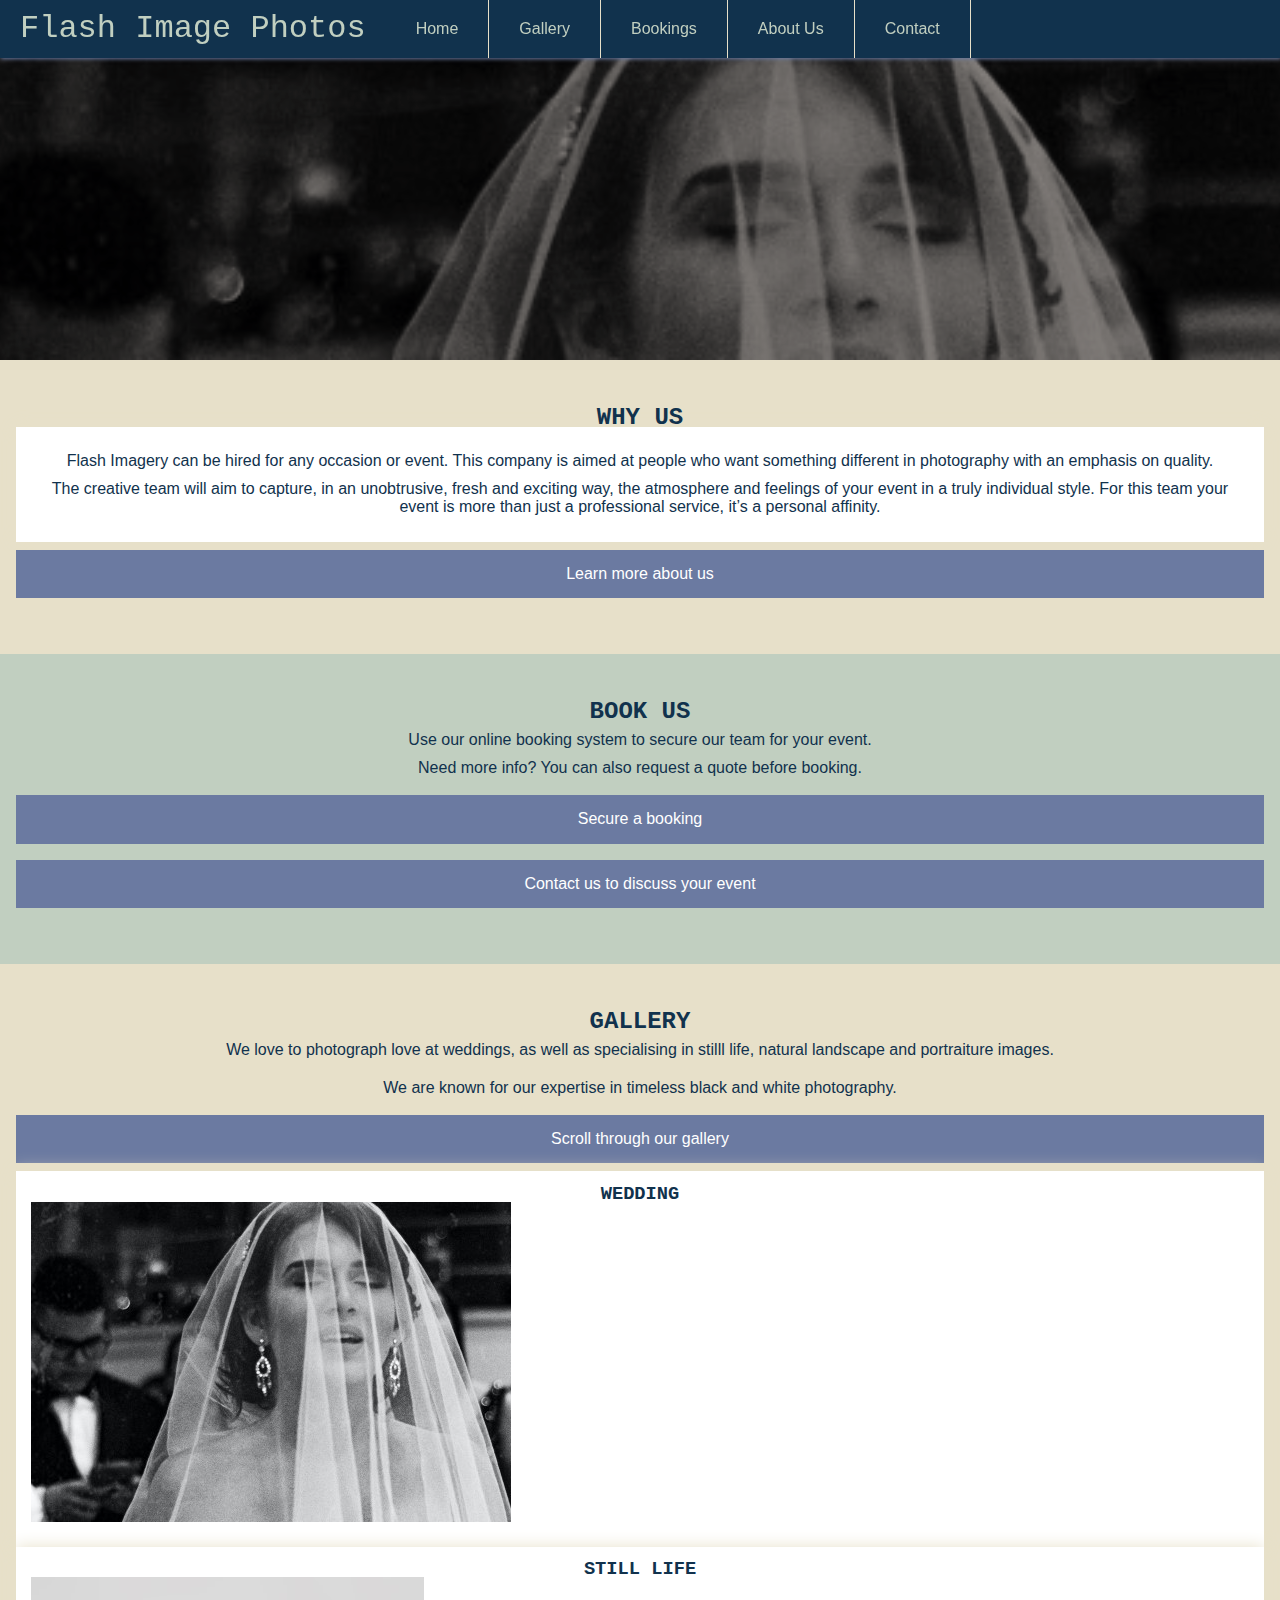
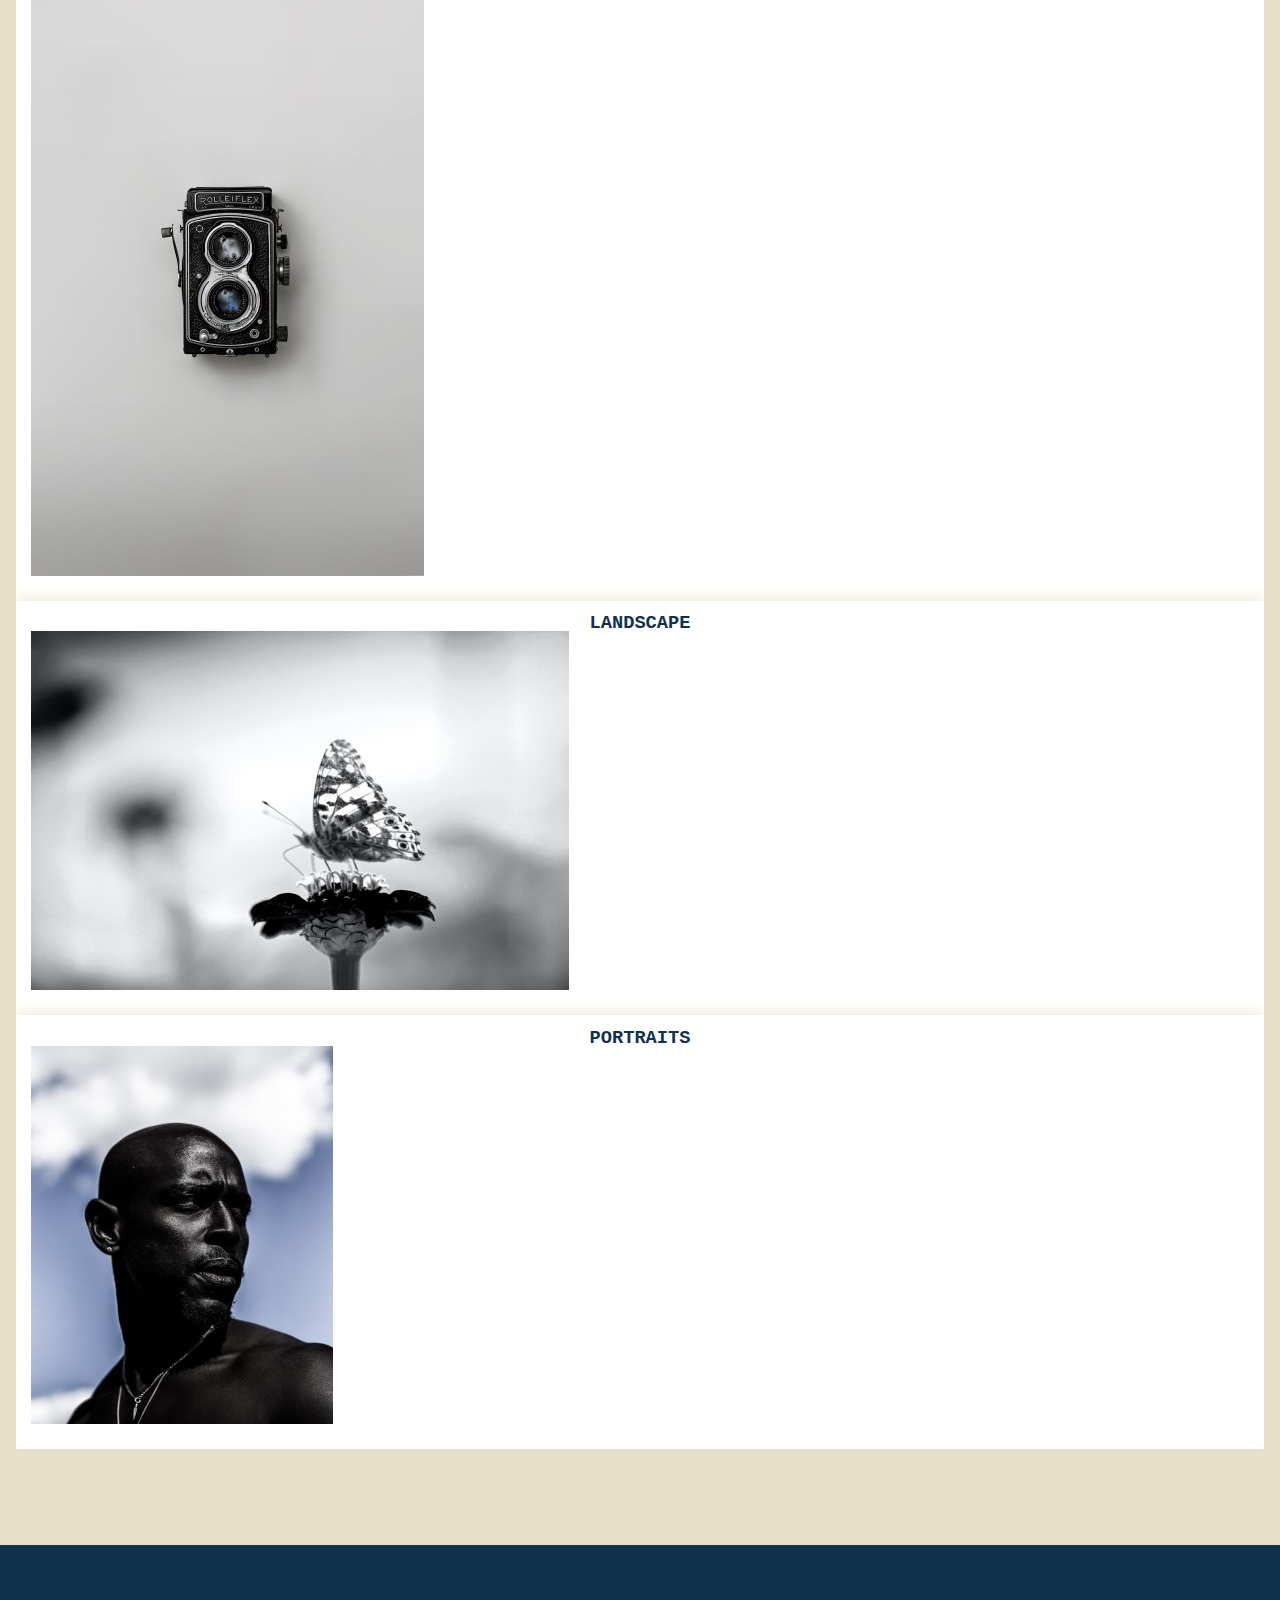
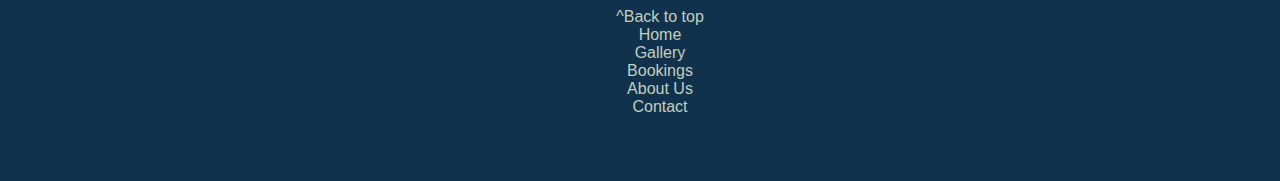
<file: index/index.html>
<!DOCTYPE html>
<html lang="en">

<head>
    <meta charset="UTF-8">
    <meta http-equiv="X-UA-Compatible" content="IE=edge">
    <meta name="viewport" content="width=device-width, initial-scale=1.0">
    <title>Homepage</title>
    <link rel="stylesheet" href="../css/style.css">
</head>

<body id="pagetop">

    <header class="header" id="menu"></header>

    <main>
        <section class=intro>
            <h1></h1>
        </section>

        <section class="why-us">
            <header class="why-us-intro">
                <h2 class="titleofsection">WHY US</h2>
            </header>
            <div class="why-us-body">
                <p>Flash Imagery can be hired for any occasion or event. This company is aimed at people who want
                    something different in photography with an emphasis on quality.</p>
                <p>The creative team will aim to capture, in an unobtrusive, fresh and exciting way, the atmosphere and
                    feelings of your event in a truly individual style. For this team your event is more than just a
                    professional service, it’s a personal affinity.</p>
            </div>
            <div class="group-of-btn">
                <a href="aboutus.html" class="btn btn-highlightcolour">Learn more about us</a>
            </div>
        </section>

        <section class="booking">
            <header>
                <h2 class="titleofsection">BOOK US</h2>
            </header>
            <p>Use our online booking system to secure our team for your event.</p>
            <p>Need more info? You can also request a quote before booking.</p>
            <div class="group-of-btn">
                <a href="bookings.html" class="btn btn-highlightcolour">Secure a booking</a>
                <a href="contact.html" class="btn btn-highlightcolour">Contact us to discuss your event</a>
            </div>
        </section>




        <section class="photo-gallery">
            <header>
                <h2 class="titleofsection">GALLERY</h2>
            </header>
            <p>We love to photograph love at weddings, as well as specialising in stilll life, natural landscape and
                portraiture images.</p>
            <p>We are known for our expertise in timeless black and white photography. </p>

            <div class="group-of-btn">
                <a href="gallery.html" class="btn btn-highlightcolour">Scroll through our gallery</a>
            </div>

            <div class="photo">
                <h3>WEDDING</h3>
                <img src="../images/bride_groom_landscape.jpg" alt="bride and groom singing at wedding"
                    class="photo-img">
                <p></p>
            </div>
            <div class="photo">
                <h3>STILL LIFE</h3>
                <img src="../images/vintage_camera_portrait.jpg" alt="vintage camera" class="photo-img">
                <p></p>
            </div>
            <div class="photo">
                <h3>LANDSCAPE</h3>
                <img src="../images/butterfly_flower_landscape.jpg" alt="butterlfy rests on a flower photo"
                    class="photo-img">
                <p></p>
            </div>
            <div class="photo">
                <h3>PORTRAITS</h3>
                <img src="../images/man_sky_portrait.jpg" alt="close up photo of mans face against blue sky"
                    class="photo-img">
                <p></p>
            </div>
        </section>

    </main>

    <footer class="footer" id="myFootermenu"></footer>
    <script src="../javascript/script.js"></script>


</body>

</html>
</file>
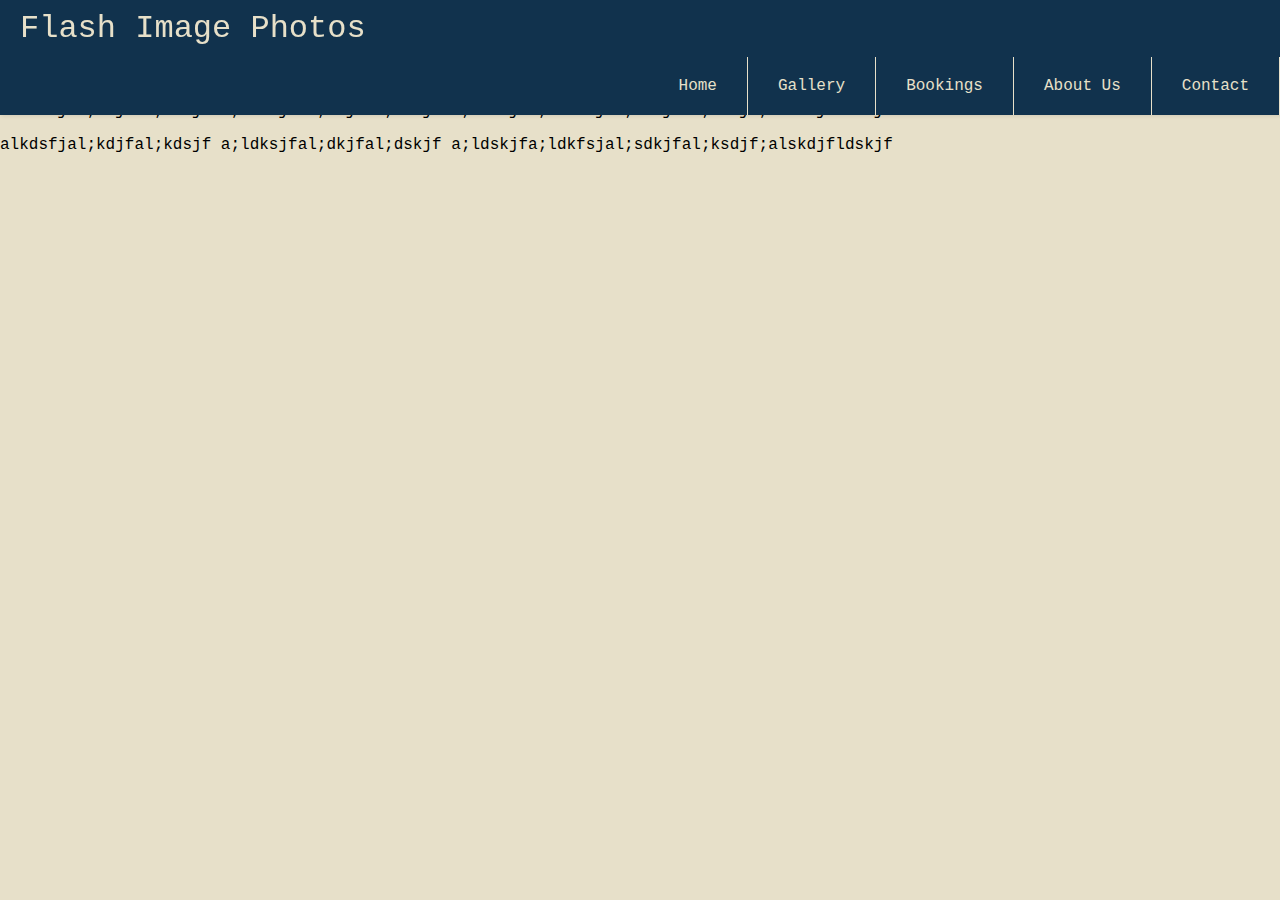
<file: test/index/index.html>
<html lang="en">
<head>
    <meta charset="UTF-8">
    <meta http-equiv="X-UA-Compatible" content="IE=edge">
    <meta name="viewport" content="width=device-width, initial-scale=1.0">
    <title>Document</title>
    <link rel="stylesheet" a href="../style/style.css">
  
</head>
<body>
  <header class="header" id="menu">
    <script src="../javascript/script.js"></script>
  </header>

  <p>alkdsfjal;kdjfal;kdsjf a;ldksjfal;dkjfal;dskjf a;ldskjfa;ldkfsjal;sdkjfal;ksdjf;alskdjfldskjf</p>
  <p>alkdsfjal;kdjfal;kdsjf a;ldksjfal;dkjfal;dskjf a;ldskjfa;ldkfsjal;sdkjfal;ksdjf;alskdjfldskjf</p>
  <p>alkdsfjal;kdjfal;kdsjf a;ldksjfal;dkjfal;dskjf a;ldskjfa;ldkfsjal;sdkjfal;ksdjf;alskdjfldskjf</p>
  <p>alkdsfjal;kdjfal;kdsjf a;ldksjfal;dkjfal;dskjf a;ldskjfa;ldkfsjal;sdkjfal;ksdjf;alskdjfldskjf</p>
  <p>alkdsfjal;kdjfal;kdsjf a;ldksjfal;dkjfal;dskjf a;ldskjfa;ldkfsjal;sdkjfal;ksdjf;alskdjfldskjf</p> 
</body>
</html>
</file>
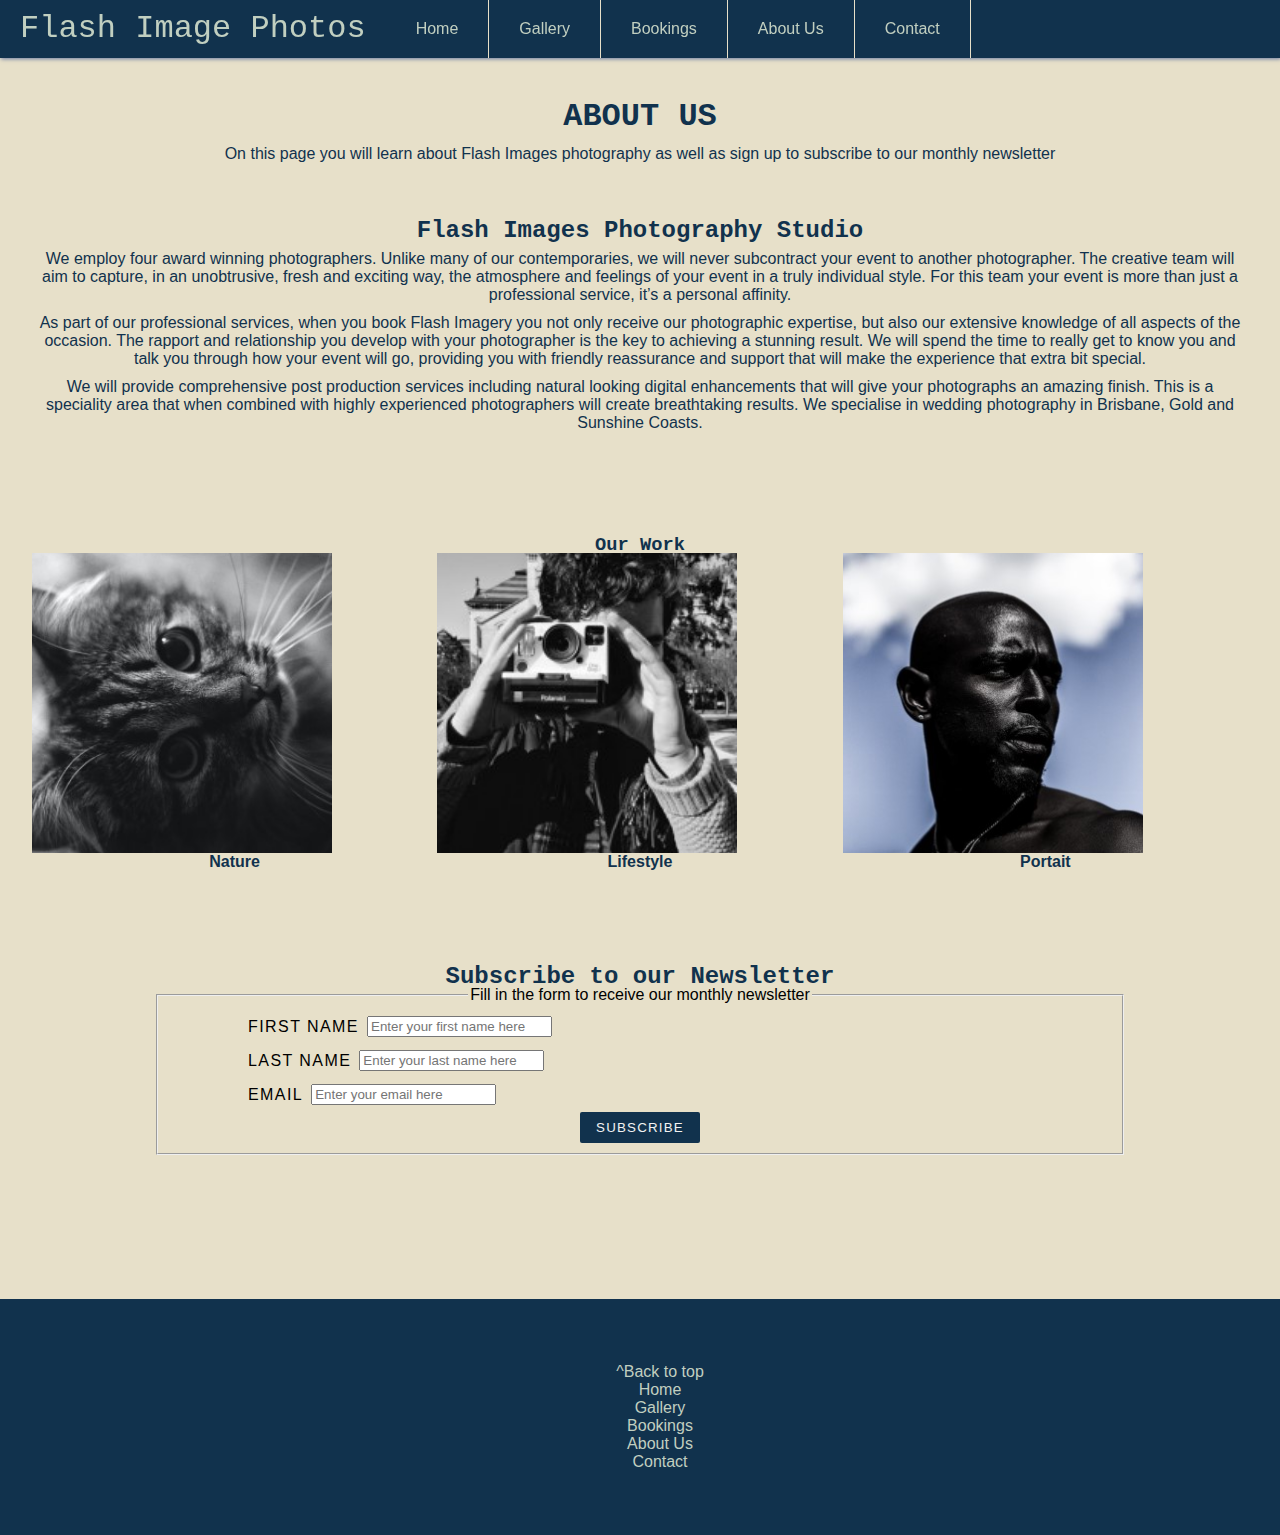
<file: index/aboutus.html>
<!DOCTYPE html>
<html lang="en">

<head>
    <meta charset="UTF-8">
    <meta http-equiv="X-UA-Compatible" content="IE=edge">
    <meta name="viewport" content="width=device-width, initial-scale=1.0">
    <title>About Us</title>
    <script src="../javascript/script.js" defer></script>
    <link rel="stylesheet" href="../css/style.css">
</head>

<body id="pagetop">
    <header class="header" id="menu"></header>


    <main>
        <section>


            <header>
                <h1 class="titleofpage">ABOUT US</h1>
                <p>On this page you will learn about Flash Images photography as well as sign up to subscribe to our
                    monthly newsletter</p>
                <p></p>
            </header>

            <section class="aboutus">
                <div class="aboutuswords">
                    <h2 class="titleofsection">Flash Images Photography Studio</h2>
                    <p>We employ four award winning photographers. Unlike many of our contemporaries, we will never
                        subcontract
                        your event to another photographer. The creative team will aim to capture, in an unobtrusive,
                        fresh and
                        exciting way, the atmosphere and feelings of your event in a truly individual style. For this
                        team your
                        event is more than just a professional service, it’s a personal affinity.</p>
                    <p>As part of our professional services, when you book Flash Imagery you not only receive our
                        photographic
                        expertise, but also our extensive knowledge of all aspects of the occasion. The rapport and
                        relationship
                        you develop with your photographer is the key to achieving a stunning result. We will spend the
                        time to
                        really get to know you and talk you through how your event will go, providing you with friendly
                        reassurance and support that will make the experience that extra bit special.</p>
                    <p>We will provide comprehensive post production services including natural looking digital
                        enhancements
                        that will give your photographs an amazing finish. This is a speciality area that when combined
                        with
                        highly experienced photographers will create breathtaking results. We specialise in wedding
                        photography
                        in Brisbane, Gold and Sunshine Coasts.</p>
                </div>
            </section>

            <section class="aboutusimages">
                <div class="threesquareimages">
                    <h3>Our Work</h3>
                    <div class="imagecolumns">
                        <div class="column"><img src="../images/kitten_portrait.jpg" alt="kitten" class="squareimage">
                            <h4>Nature</h4>
                        </div>
                        <div class="column"><img src="../images/man_polaroidcamera_portrait.jpg"
                                alt="man with polaroid camera over face" class="squareimage">
                            <h4>Lifestyle</h4>
                        </div>
                        <div class="column"><img src="../images/man_sky_portrait.jpg"
                                alt="close up mans face with sky behind" class="squareimage">
                            <h4>Portait</h4>
                        </div>
                    </div>
                </div>
            </section>

            <section class="newslettersubscribe">
                <div class="subscribe">
                    <h2 class="titleofsection">Subscribe to our Newsletter</h2>
                </div>
                <div class="newssubscribe-container">
                    <form>
                        <fieldset>
                            <legend>Fill in the form to receive our monthly newsletter</legend>
                            <ul class="newssubscribe-flex-outer">
                                <li>
                                    <label for="first-name">First Name</label>
                                    <input type="text" id="first-name" placeholder="Enter your first name here">
                                </li>
                                <li>
                                    <label for="last-name">Last Name</label>
                                    <input type="text" id="last-name" placeholder="Enter your last name here">
                                </li>
                                <li>
                                    <label for="email">Email</label>
                                    <input type="email" id="email" placeholder="Enter your email here">
                                </li>
                            </ul>


                            <button type="submit">Subscribe</button>

                        </fieldset>
                    </form>
                </div>
            </section>

        </section>
    </main>
    <footer class="footer" id="myFootermenu"></footer>
    <script src="../javascript/script.js"></script>

</body>

</html>
</file>
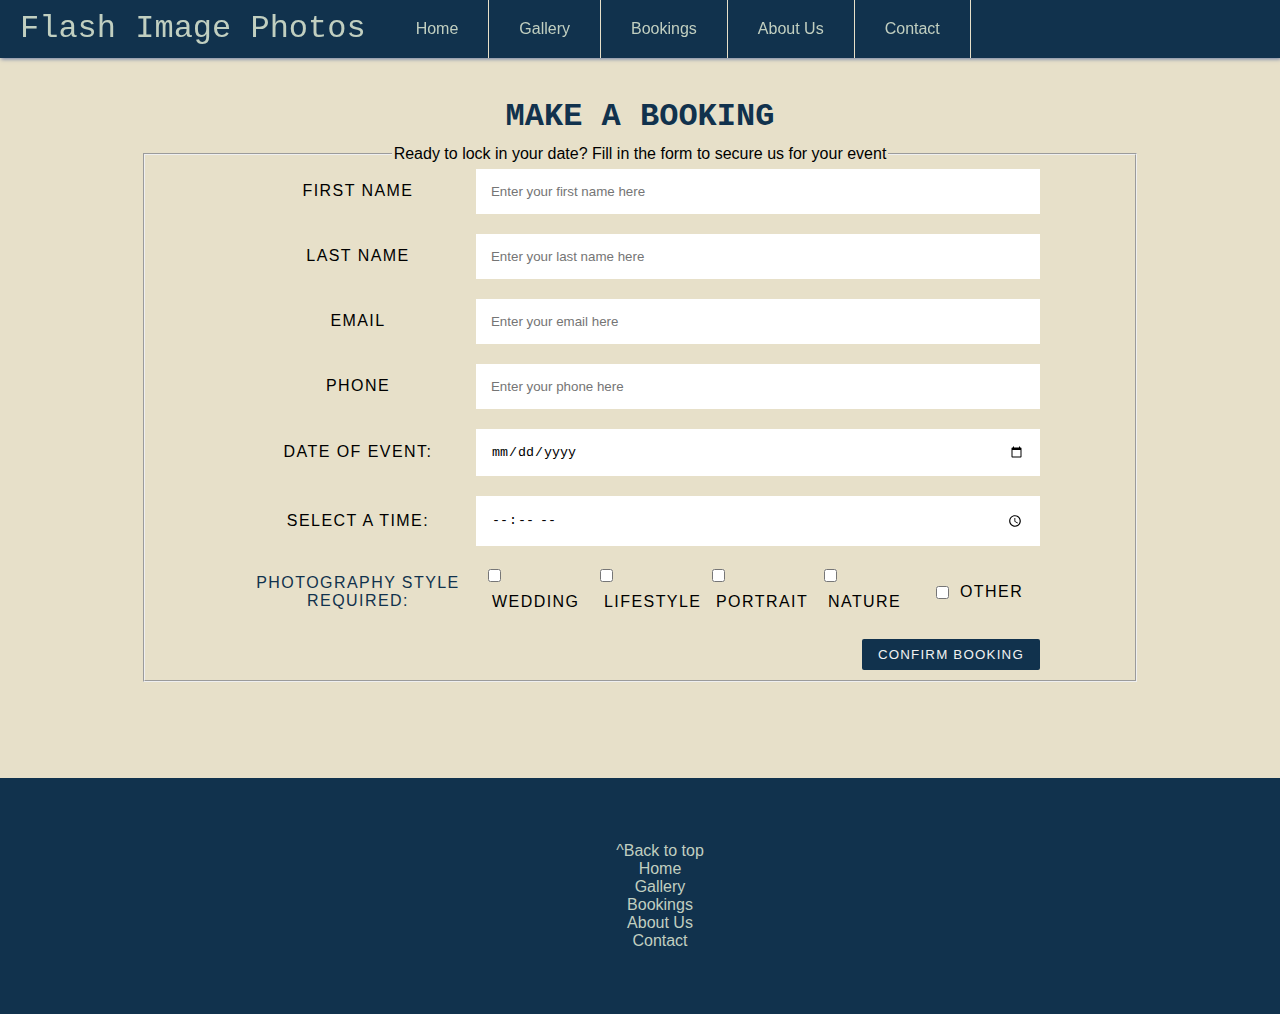
<file: index/bookings.html>
<!DOCTYPE html>
<html lang="en">

<head>
    <meta charset="UTF-8">
    <meta http-equiv="X-UA-Compatible" content="IE=edge">
    <meta name="viewport" content="width=device-width, initial-scale=1.0">
    <title>Bookings</title>
    <script src="../javascript/script.js" defer></script>
    <link rel="stylesheet" href="../css/style.css">
</head>

<body id="pagetop">
    <header class="header" id="menu"></header>


    <main>
        <section>


            <header>
                <h1 class="titleofpage">MAKE A BOOKING</h1>
                <p></p>
                <p></p>
            </header>
            <div class="booking-container">
                <form>
                    <fieldset>
                        <legend>Ready to lock in your date? Fill in the form to secure us for your event</legend>
                        <ul class="booking-flex-outer">
                            <li>
                                <label for="first-name">First Name</label>
                                <input type="text" id="first-name" placeholder="Enter your first name here">
                            </li>
                            <li>
                                <label for="last-name">Last Name</label>
                                <input type="text" id="last-name" placeholder="Enter your last name here">
                            </li>
                            <li>
                                <label for="email">Email</label>
                                <input type="email" id="email" placeholder="Enter your email here">
                            </li>
                            <li>
                                <label for="phone">Phone</label>
                                <input type="tel" id="phone" placeholder="Enter your phone here">
                            </li>
                            <li>
                                <label for="calendardate">Date of Event:</label>
                                <input type="date" id="calendardate" name="calendardate">
                            </li>
                            <li>
                                <label for="eventtime">Select a time:</label>
                                <input type="time" id="eventtime" name="eventtime">
                            </li>
                            <li>
                                <p>Photography style required:</p>
                                <ul class="booking-flex-inner">
                                    <li>
                                        <input type="checkbox" id="Wedding">
                                        <label for="Wedding">Wedding</label>
                                    </li>
                                    <li>
                                        <input type="checkbox" id="Lifestyle">
                                        <label for="Lifestyle">Lifestyle</label>
                                    </li>
                                    <li>
                                        <input type="checkbox" id="Portrait">
                                        <label for="Portrait">Portrait</label>
                                    </li>
                                    <li>
                                        <input type="checkbox" id="Nature">
                                        <label for="Nature">Nature</label>
                                    </li>
                                    <li>
                                        <input type="checkbox" id="other">
                                        <label for="other">Other</label>
                                    </li>
                                </ul>

                            <li>
                                <button type="submit">Confirm Booking</button>
                            </li>
                        </ul>
                    </fieldset>
                </form>
            </div>

        </section>
    </main>

    <footer class="footer" id="myFootermenu"></footer>
    <script src="../javascript/script.js"></script>
</body>

</html>
</file>
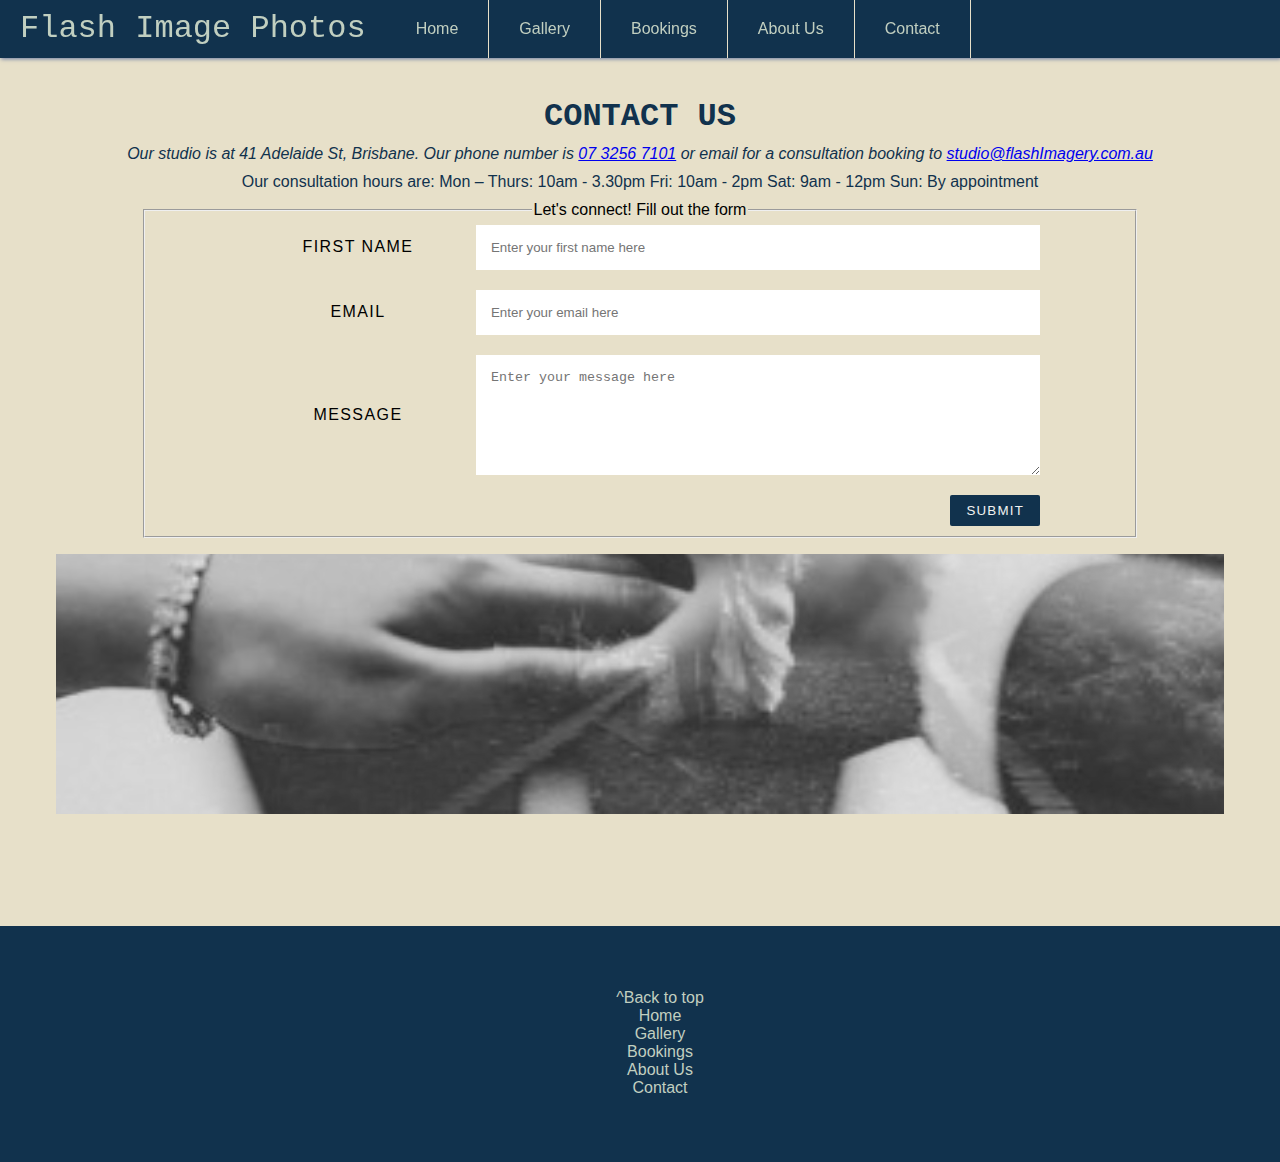
<file: index/contact.html>
<!DOCTYPE html>
<html lang="en">

<head>
  <meta charset="UTF-8">
  <meta http-equiv="X-UA-Compatible" content="IE=edge">
  <meta name="viewport" content="width=device-width, initial-scale=1.0">
  <title>Contact</title>
  <script src="../javascript/script.js" defer></script>
  <link rel="stylesheet" href="../css/style.css">
</head>

<body id="pagetop">
  <header class="header" id="menu"></header>


  <main>
    <section>


      <header>
        <h1 class="titleofpage">CONTACT US</h1>
        <p>
      </header>
      <address>
        <P>Our studio is at 41 Adelaide St, Brisbane. Our phone number is <a href="tel:0732567101">07 3256 7101</a> or
          email for a consultation
          booking to <a href="mailto:studio@flashImagery.com.au">studio@flashImagery.com.au</a>
      </address>

      <p>Our consultation hours are:
        Mon – Thurs: 10am - 3.30pm
        Fri: 10am - 2pm
        Sat: 9am - 12pm
        Sun: By appointment</p>
      <div class="contactus-container">
        <form>
          <fieldset>
            <legend>Let's connect! Fill out the form</legend>
            <ul class="contactus-flex-outer">
              <li>
                <label for="first-name">First Name</label>
                <input type="text" id="first-name" placeholder="Enter your first name here">
              </li>
              <li>
                <label for="email">Email</label>
                <input type="email" id="email" placeholder="Enter your email here">
              </li>
              <li>
                <label for="message">Message</label>
                <textarea rows="6" id="message" placeholder="Enter your message here"></textarea>
              </li>
              <li>
                <button type="submit">Submit</button>
              </li>
            </ul>
          </fieldset>
        </form>
      </div>

      <figure class="contactusimages">
        <div class="compositedimages"
          aria-label="image of hands with wedding rings overlayed on a bride and groom walking off into forest"></div>
      </figure>

    </section>

  </main>
  <footer class="footer" id="myFootermenu"></footer>
  <script src="../javascript/script.js"></script>

</body>

</html>
</file>
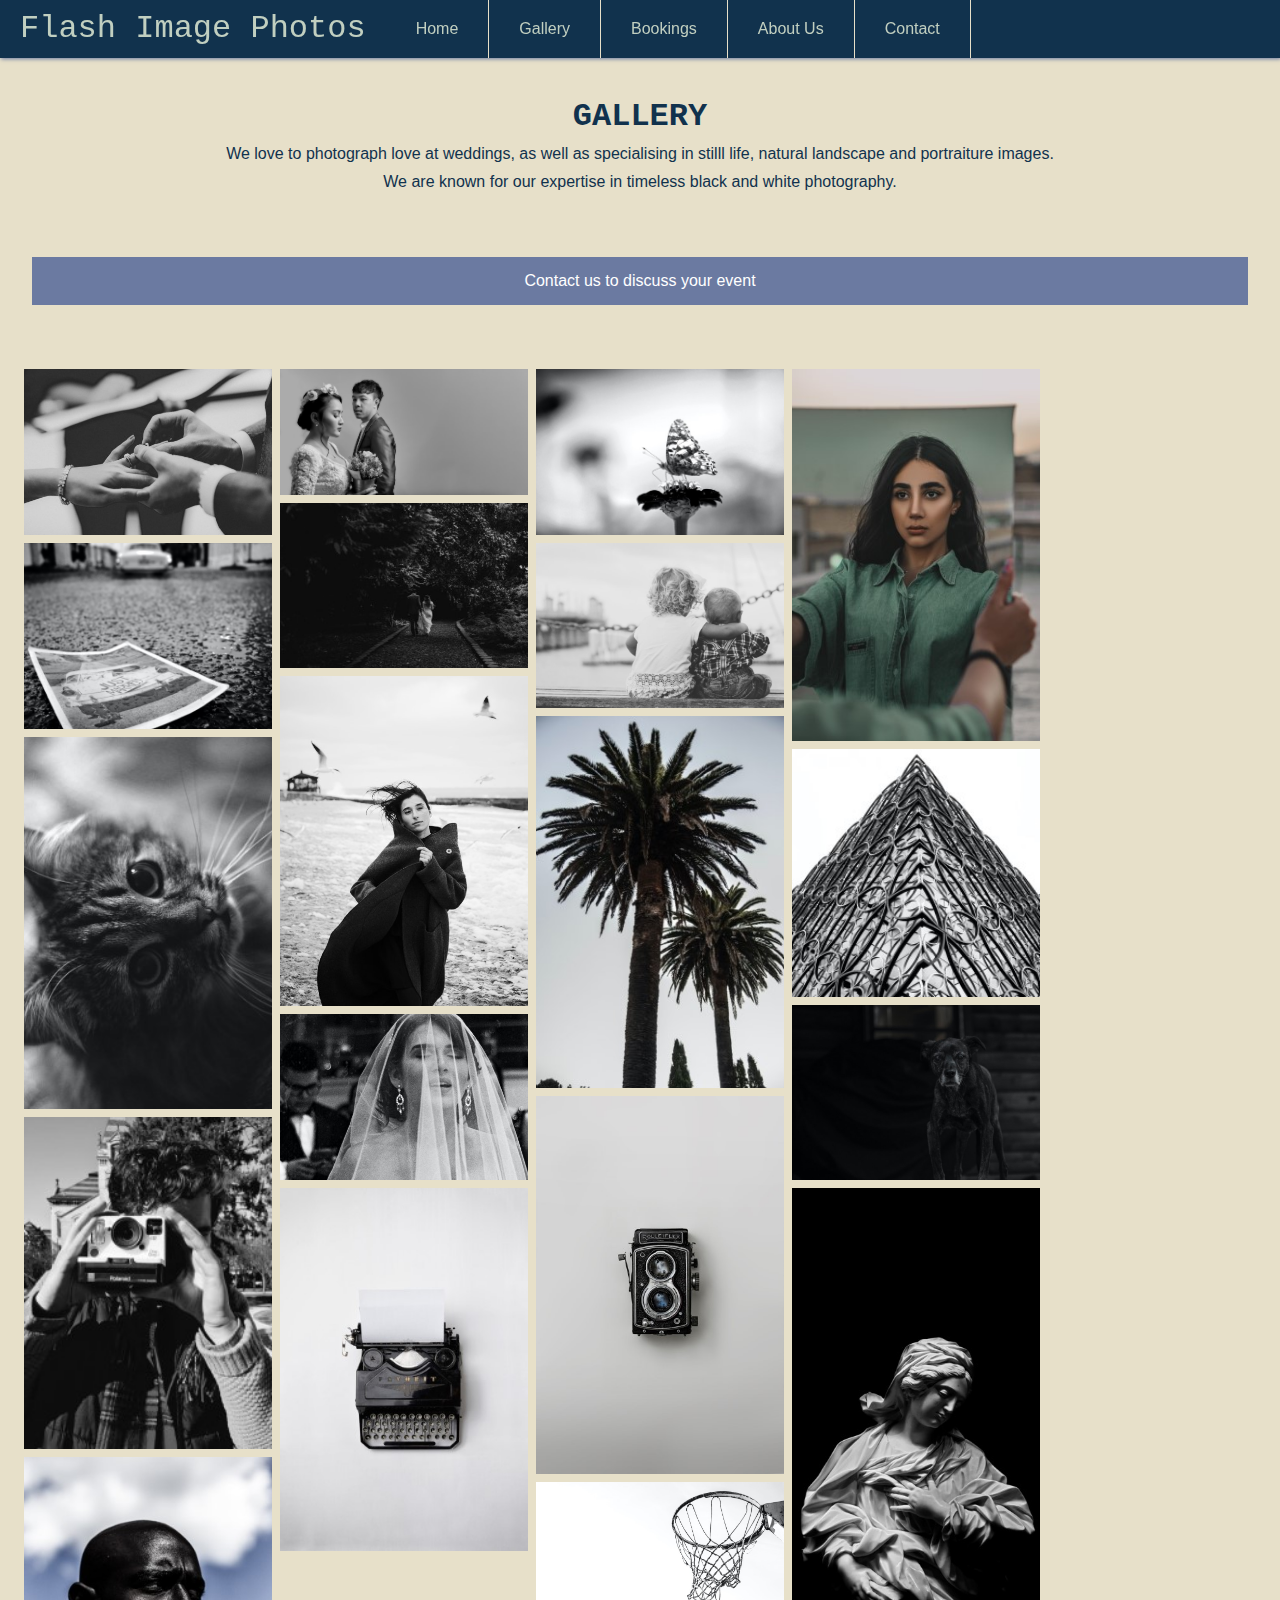
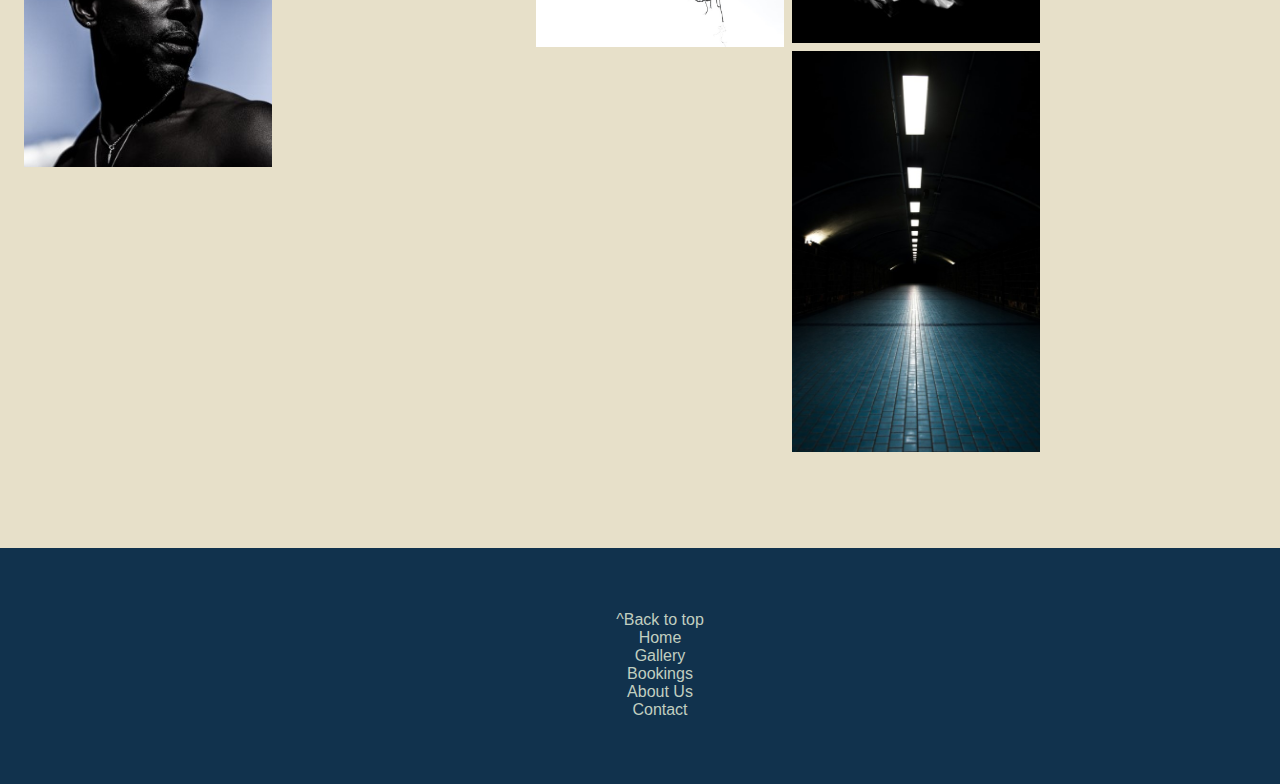
<file: index/gallery.html>
<!DOCTYPE html>
<html lang="en">

<head>
    <meta charset="UTF-8">
    <meta http-equiv="X-UA-Compatible" content="IE=edge">
    <meta name="viewport" content="width=device-width, initial-scale=1.0">
    <title>Gallery</title>
    <script src="../javascript/script.js" defer></script>
    <link rel="stylesheet" href="../css/style.css">
</head>

<body id="pagetop">
    <header class="header" id="menu"></header>


    <main>
        <section>
            <header class="content">
                <h1 class="titleofpage">GALLERY</h1>
                <p>We love to photograph love at weddings, as well as specialising in stilll life, natural landscape and
                    portraiture images.</p>
                <p>We are known for our expertise in timeless black and white photography. </p>
            </header>

            <section class="contact-cta">
                <div class="group-of-btn">
                    <a href="contact.html" class="btn btn-highlightcolour">Contact us to discuss your event</a>
                </div>
            </section>

            <div class="gallery-row">
                <div class="gallery-column">
                    <img src="../images/wedding_rings_hands_landscape.jpg" alt="holding hands with wedding rings"
                        style="width:100%">
                    <img src="../images/justmarried_car_photo_portrait.jpg"
                        alt="car in background with just married sign" style="width:100%">
                    <img src="../images/kitten_portrait.jpg" alt="close up of a kittens face" style="width:100%">
                    <img src="../images/man_polaroidcamera_portrait.jpg"
                        alt="man holds polaroid camera in front of face" style="width:100%">
                    <img src="../images/man_sky_portrait.jpg" alt="close up of mans face with blue sky behind"
                        style="width:100%">
                </div>

                <div class="gallery-column">
                    <img src="../images/wedding_couple_left_landscape.jpg"
                        alt="wedding couple stand together at left of image" style="width:100%">
                    <img src="../images/wedding_married_couple_walking_landscape.jpg"
                        alt="married couple walking into forest" style="width:100%">
                    <img src="../images/woman_beach_portrait.jpg" alt="woman stands on beach" style="width:100%">
                    <img src="../images/bride_groom_landscape.jpg" alt="bride and groom singing" style="width:100%">
                    <img src="../images/typewriter_vintage_portrait.jpg" alt="vintage typewriter" style="width:100%">
                </div>

                <div class="gallery-column">
                    <img src="../images/butterfly_flower_landscape.jpg" alt="butterly sitting on a flower"
                        style="width:100%">
                    <img src="../images/children_landscape.jpg" alt="2 children sit looking away from camera"
                        style="width:100%">
                    <img src="../images/palmtrees_portrait.jpg" alt="low angle photo of large palm trees"
                        style="width:100%">
                    <img src="../images/vintage_camera_portrait.jpg" alt="vintage camera" style="width:100%">
                    <img src="../images/basketball_hoop_landscape.jpg" alt="basketball hoop and net" style="width:100%">
                </div>

                <div class="gallery-column">
                    <img src="../images/woman_mirror_portrait.jpg"
                        alt="woman in blue shirt holds a mirror up to herself" style="width:100%">
                    <img src="../images/architecture_triangle_square.jpg" alt="large metal triangle square structure"
                        style="width:100%">
                    <img src="../images/dog_landscape.jpg" alt="dog stands in door" style="width:100%">
                    <img src="../images/statue_portrait.jpg" alt="marble statue of woman" style="width:100%">
                    <img src="../images/bricks_lights_portrait.jpg" alt="building with bricks and lights on ceiling"
                        style="width:100%">
                </div>

            </div>



        </section>
    </main>

    <footer class="footer" id="myFootermenu"></footer>
    <script src="../javascript/script.js"></script>
</body>

</html>
</file>
<file: css/style.css>
body {
  background-color: #E7E0C9;
  margin: 0;
  text-align: center;
}

html {
  box-sizing: border-box;
  font-family: 'Gill Sans', 'Gill Sans MT', Calibri, 'Trebuchet MS', sans-serif;
  --color-main-font: #11324D;
  font-size: medium;
  --color-primary: #C1CFC0;
  --color-highlight: #6B7AA1;
}

img {
  max-width: 100%;
  display: block;
}

.logo {
  font-family: 'Courier New', Courier, monospace;
  text-align: center;
}

.logo a {
  text-decoration: none;
  color: var(--color-primary)
}

section {
  padding: 3em 1em;
}

/* type */

h1,
h2,
h3,
h4,
p,
figcaption {
  margin: 0;
  color: var(--color-main-font);
}

h1 {
  font-family: 'Courier New', Courier, monospace;
  font-style: normal;
  font-size: xx-large;
  font-weight: bold;
}

h2,
h3 {
  font-family: 'Courier New', Courier, monospace;
  line-height: 0.8;

}

h2 {
  font-size: x-large;
  font-weight: bold;
}

p {
  margin-top: 10px;
  margin-bottom: 10px;
  text-align: center justify;
}

figcaption {
  margin-top: 5px;
  margin-bottom: 5px;
  text-align: center justify;
}

.titleofpage {
  margin-top: 50px;
}

/* nav */

/* header */

.header {
  background-color: #11324D;
  box-shadow: 1px 1px 4px 0 var(--color-highlight);
  position: fixed;
  width: 100%;
  z-index: 3;
  color: var(--color-primary);
}

.header ul {
  margin: 0;
  padding: 0;
  list-style: none;
  overflow: hidden;
  background-color: #11324D;
  color: var(--color-primary);
}

.header li a {
  display: block;
  padding: 20px 20px;
  border-right: 1px solid #E7E0C9;
  text-decoration: none;
  color: var(--color-primary);
}

.header li a:hover,
.header .menu-btn:hover {
  background-color: #11324D;
  text-decoration: underline;
}

.header .menu-btn:focus {
  outline: 5px solid cyan;
  outline-offset: 2px;
}

.header .logo {
  display: block;
  float: left;
  font-size: 2em;
  color: var(--color-primary);
  padding: 10px 20px;
  text-decoration: none;
}

/* menu */

.header .menu {
  clear: both;
  max-height: 0;
  transition: max-height .2s ease-out;
}

/* menu icon */

.header .menu-icon {
  cursor: pointer;
  display: inline-block;
  float: left;
  padding: 28px 20px;
  position: relative;
  user-select: none;
}

.header .menu-icon .navicon {
  background: #11324D;
  display: block;
  height: 2px;
  position: relative;
  transition: background .2s ease-out;
  width: 18px;
}

.header .menu-icon .navicon:before,
.header .menu-icon .navicon:after {
  background: #E7E0C9;
  content: '';
  display: block;
  height: 100%;
  position: absolute;
  transition: all .2s ease-out;
  width: 100%;
}

.header .menu-icon .navicon:before {
  top: 5px;
}

.header .menu-icon .navicon:after {
  top: -5px;
}

/* menu btn */

.header .menu-btn {
  display: none;
}

.header .menu-btn:checked~.menu {
  max-height: 240px;
}

.header .menu-btn:checked~.menu-icon .navicon {
  background: var(--color-primary);
}

.header .menu-btn:checked~.menu-icon .navicon:before {
  transform: rotate(-45deg);
}

.header .menu-btn:checked~.menu-icon .navicon:after {
  transform: rotate(45deg);
}

.header .menu-btn:checked~.menu-icon:not(.steps) .navicon:before,
.header .menu-btn:checked~.menu-icon:not(.steps) .navicon:after {
  top: 0;
}


/* 48em = 768px */

@media (min-width: 48em) {
  .header li {
    float: left;
  }

  .header li a {
    padding: 20px 30px;
  }

  .header .menu {
    clear: none;
    float: left;
    max-height: 100%;
  }

  .header .menu-icon {
    display: none;
  }
}


/* btns */
.group-of-btn {
  display: flex;
  flex-direction: column;
  flex-wrap: wrap;
}

.btn {
  padding: .95em 3em;
  color: white;
  text-decoration: none;
  display: inline-block;
  margin: 0.5em 0;
}

.btn:hover {
  background-color: var(--color-main-font)
}

.btn:active {
  background-color: var(--color-primary);
  box-shadow: 0 5px var(--color-highlight);
  transform: translateY(4px);
}

.btn:focus {
  outline: 5px solid cyan;
  outline-offset: 2px;

}

.btn-primarycolour {
  background-color: var(--color-primary);
}

.btn-highlightcolour {
  background-color: var(--color-highlight);
}

/* homepage */

.intro {
  background-image: url("../images/bride_groom_landscape.jpg");
  background-size: cover;
  background-attachment: fixed;
  background-color: var(--color-highlight);
  background-blend-mode: multiply;
  color: var(--color-main-font);
  padding: 180px;
  background-position: center;
  filter: sepia(60%);
}

.why-us {
  text-align: center;
}

.why-us-body {
  background-color: white;
  padding: .95em;
  box-shadow: #E7E0C9 0 0 1em;
}

.booking {
  background-color: var(--color-primary);

}

.photo-gallery {
  display: flex;
  flex-direction: column;
}

.photo {
  background-color: white;
  padding: .95em;
  box-shadow: #E7E0C9 0 0 1em;
}

/* .photo-img {} */

/* gallery page rows and in 4 columns changes by device width */

header content {
  padding: 80px;
}

.gallery-row {
  display: flex;
  flex-wrap: wrap;
  padding: 0 4px;
}

.gallery-column {
  flex: 20%;
  max-width: 20%;
  padding: 0 4px;
}

.gallery-column img {
  margin-top: 8px;
  vertical-align: middle;
}

@media (max-width: 800px) {
  .gallery-column {
    flex: 50%;
    max-width: 50%;
  }
}

@media (max-width: 600px) {
  .gallery-column {
    flex: 100%;
    max-width: 100%;
  }
}

/* CONTACT US page with form */

address {}

.contactus-container {
  width: 80%;
  max-width: 1200px;
  margin: 0 auto;
}

/*.contactus-container {
    box-sizing: border-box;
  }*/

.contactus-flex-outer,
.contactus-flex-inner {
  list-style-type: none;
  padding: 0;
}

.contactus-flex-outer {
  max-width: 800px;
  margin: 0 auto;
}

.contactus-flex-outer li,
.contactus-flex-inner {
  display: flex;
  flex-wrap: wrap;
  align-items: center;
}

.contactus-flex-inner {
  padding: 0 8px;
  justify-content: space-between;
}

.contactus-flex-outer>li:not(:last-child) {
  margin-bottom: 20px;
}

.contactus-flex-outer li label,
.contactus-flex-outer li p {
  padding: 8px;
  font-weight: 300;
  letter-spacing: .09em;
  text-transform: uppercase;
}

.contactus-flex-outer>li>label,
.contactus-flex-outer li p {
  flex: 1 0 120px;
  max-width: 220px;
}

.contactus-flex-outer>li>label+*,
.contactus-flex-inner {
  flex: 1 0 220px;
}

.contactus-flex-outer li p {
  margin: 0;
}

.contactus-flex-outer li input:not([type='checkbox']),
.contactus-flex-outer li textarea {
  padding: 15px;
  border: none;
}

.contactus-flex-outer li button {
  margin-left: auto;
  padding: 8px 16px;
  border: none;
  background: var(--color-main-font);
  color: #f2f2f2;
  text-transform: uppercase;
  letter-spacing: .09em;
  border-radius: 2px;
}

.contactus-flex-inner li {
  width: 100px;
}


.compositedimages {
  background-image: url("../images/wedding_married_couple_walking_landscape.jpg"), url("../images/wedding_rings_hands_landscape.jpg");
  /*background-color: var(--color-highlight);*/
  background-blend-mode: screen;
  background-size: cover;
  background-attachment: fixed;
  background-position: center top;
  color: white;
  text-align: center;
  padding: 130px;
}

/* span {
  background: var(--color-primary);
  text-transform: uppercase;
  padding: 5px;
  box-shadow: var(--color-highlight);
} */



/* ABOUT US with NEWSLETTER subscription form */

.aboutus {}

.aboutusimages {}

.imagecolumns {
  display: flex;
}

.imagecolumns>* {
  flex-basis: 100%;
}

.squareimage {
  width: 300px;
  height: 300px;
  object-fit: cover;
}

.newssubscribe-container {
  width: 80%;
  max-width: 1200px;
  margin: 0 auto;
}

/*.newssubscribe-container {
    box-sizing: border-box;
  }*/

.newssubscribe-flex-outer {
  list-style-type: none;
  padding: 0;
}

.newssubscribe-flex-outer {
  max-width: 800px;
  margin: 0 auto;
}

.newssubscribe-flex-outer li {
  display: flex;
  flex-wrap: wrap;
  align-items: center;
}

.newssubscribe-flex-outer li label,
.newssubscribe-flex-outer li p {
  padding: 8px;
  font-weight: 300;
  letter-spacing: .09em;
  text-transform: uppercase;
}

.newssubscribe-flex-outer li p {
  margin: 0;
}

/*.newssubscribe-flex-outer*/
button {
  margin-left: auto;
  padding: 8px 16px;
  border: none;
  background: var(--color-main-font);
  color: #f2f2f2;
  text-transform: uppercase;
  letter-spacing: .09em;
  border-radius: 2px;
}

/* booking page with form */

.booking-container {
  width: 80%;
  max-width: 1200px;
  margin: 0 auto;
}

/*.booking-container {
      box-sizing: border-box;
    }*/

.booking-flex-outer,
.booking-flex-inner {
  list-style-type: none;
  padding: 0;
}

.booking-flex-outer {
  max-width: 800px;
  margin: 0 auto;
}

.booking-flex-outer li,
.booking-flex-inner {
  display: flex;
  flex-wrap: wrap;
  align-items: center;
}

.booking-flex-inner {
  padding: 0 8px;
  justify-content: space-between;
}

.booking-flex-outer>li:not(:last-child) {
  margin-bottom: 20px;
}

.booking-flex-outer li label,
.booking-flex-outer li p {
  padding: 8px;
  font-weight: 300;
  letter-spacing: .09em;
  text-transform: uppercase;
}

.booking-flex-outer>li>label,
.booking-flex-outer li p {
  flex: 1 0 120px;
  max-width: 220px;
}

.booking-flex-outer>li>label+*,
.booking-flex-inner {
  flex: 1 0 220px;
}

.booking-flex-outer li p {
  margin: 0;
}

.booking-flex-outer li input:not([type='checkbox']),
.booking-flex-outer li textarea {
  padding: 15px;
  border: none;
}

.booking-flex-outer li button {
  margin-left: auto;
  padding: 8px 16px;
  border: none;
  background: var(--color-main-font);
  color: #f2f2f2;
  text-transform: uppercase;
  letter-spacing: .09em;
  border-radius: 2px;
}

.booking-flex-inner li {
  width: 100px;
}

/* footer nav */

footer {
  background-color: var(--color-main-font);
  padding: 3em 1em;
  color: var(--color-primary);
  display: flex;
  justify-content: center;
  margin-top: 3em;
}

footer a {
  color: var(--color-primary);
}

.nav-footer {
  list-style: none;
}

.nav-footer a {
  padding: 0.90em;
  text-decoration: none;
}

.nav-footer a:hover {
  text-decoration: underline;
}

.bottomfootermenu {
  color: var(--color-main-font);
}
</file>
<file: test/style/style.css>
body {
    margin: 0;
    font-family:'Courier New', Courier, monospace;
    background-color: #E7E0C9;
  }
  
  a {
    color: #E7E0C9;
  }
  
  /* header */
  
  .header {
    background-color: #11324D;
    box-shadow: 1px 1px 4px 0 rgba(0,0,0,.1);
    position:fixed;
    width: 100%;
    z-index: 3;
  }
  
  .header ul {
    margin: 0;
    padding: 0;
    list-style: none;
    overflow: hidden;
    background-color: #11324D;
  }
  
  .header li a {
    display: block;
    padding: 20px 20px;
    border-right: 1px solid #E7E0C9;
    text-decoration: none;
  }
  
  .header li a:hover,
  .header .menu-btn:hover {
    background-color: #11324D;
    text-decoration: underline;
  }
  
  .header .logo {
    display: block;
    float: center;
    font-size: 2em;
    padding: 10px 20px;
    text-decoration: none;
  }
  
  /* menu */
  
  .header .menu {
    clear: both;
    max-height: 0;
    transition: max-height .2s ease-out;
  }
  
  /* menu icon */
  
  .header .menu-icon {
    cursor: pointer;
    display: inline-block;
    float: center;
    padding: 28px 20px;
    position: relative;
    user-select: none;
  }
  
  .header .menu-icon .navicon {
    background: #11324D;
    display: block;
    height: 2px;
    position: relative;
    transition: background .2s ease-out;
    width: 18px;
  }
  
  .header .menu-icon .navicon:before,
  .header .menu-icon .navicon:after {
    background: #E7E0C9;
    content: '';
    display: block;
    height: 100%;
    position: absolute;
    transition: all .2s ease-out;
    width: 100%;
  }
  
  .header .menu-icon .navicon:before {
    top: 5px;
  }
  
  .header .menu-icon .navicon:after {
    top: -5px;
  }
  
  /* menu btn */
  
  .header .menu-btn {
    display: none;
  }
  
  .header .menu-btn:checked ~ .menu {
    max-height: 240px;
  }
  
  .header .menu-btn:checked ~ .menu-icon .navicon {
    background: transparent;
  }
  
  .header .menu-btn:checked ~ .menu-icon .navicon:before {
    transform: rotate(-45deg);
  }
  
  .header .menu-btn:checked ~ .menu-icon .navicon:after {
    transform: rotate(45deg);
  }
  
  .header .menu-btn:checked ~ .menu-icon:not(.steps) .navicon:before,
  .header .menu-btn:checked ~ .menu-icon:not(.steps) .navicon:after {
    top: 0;
  }
  
  /* 48em = 768px */
  
  @media (min-width: 48em) {
    .header li {
      float: left;
    }
    .header li a {
      padding: 20px 30px;
    }
    .header .menu {
      clear: none;
      float: right;
      max-height: none;
    }
    .header .menu-icon {
      display: none;
    }
  }
</file>
